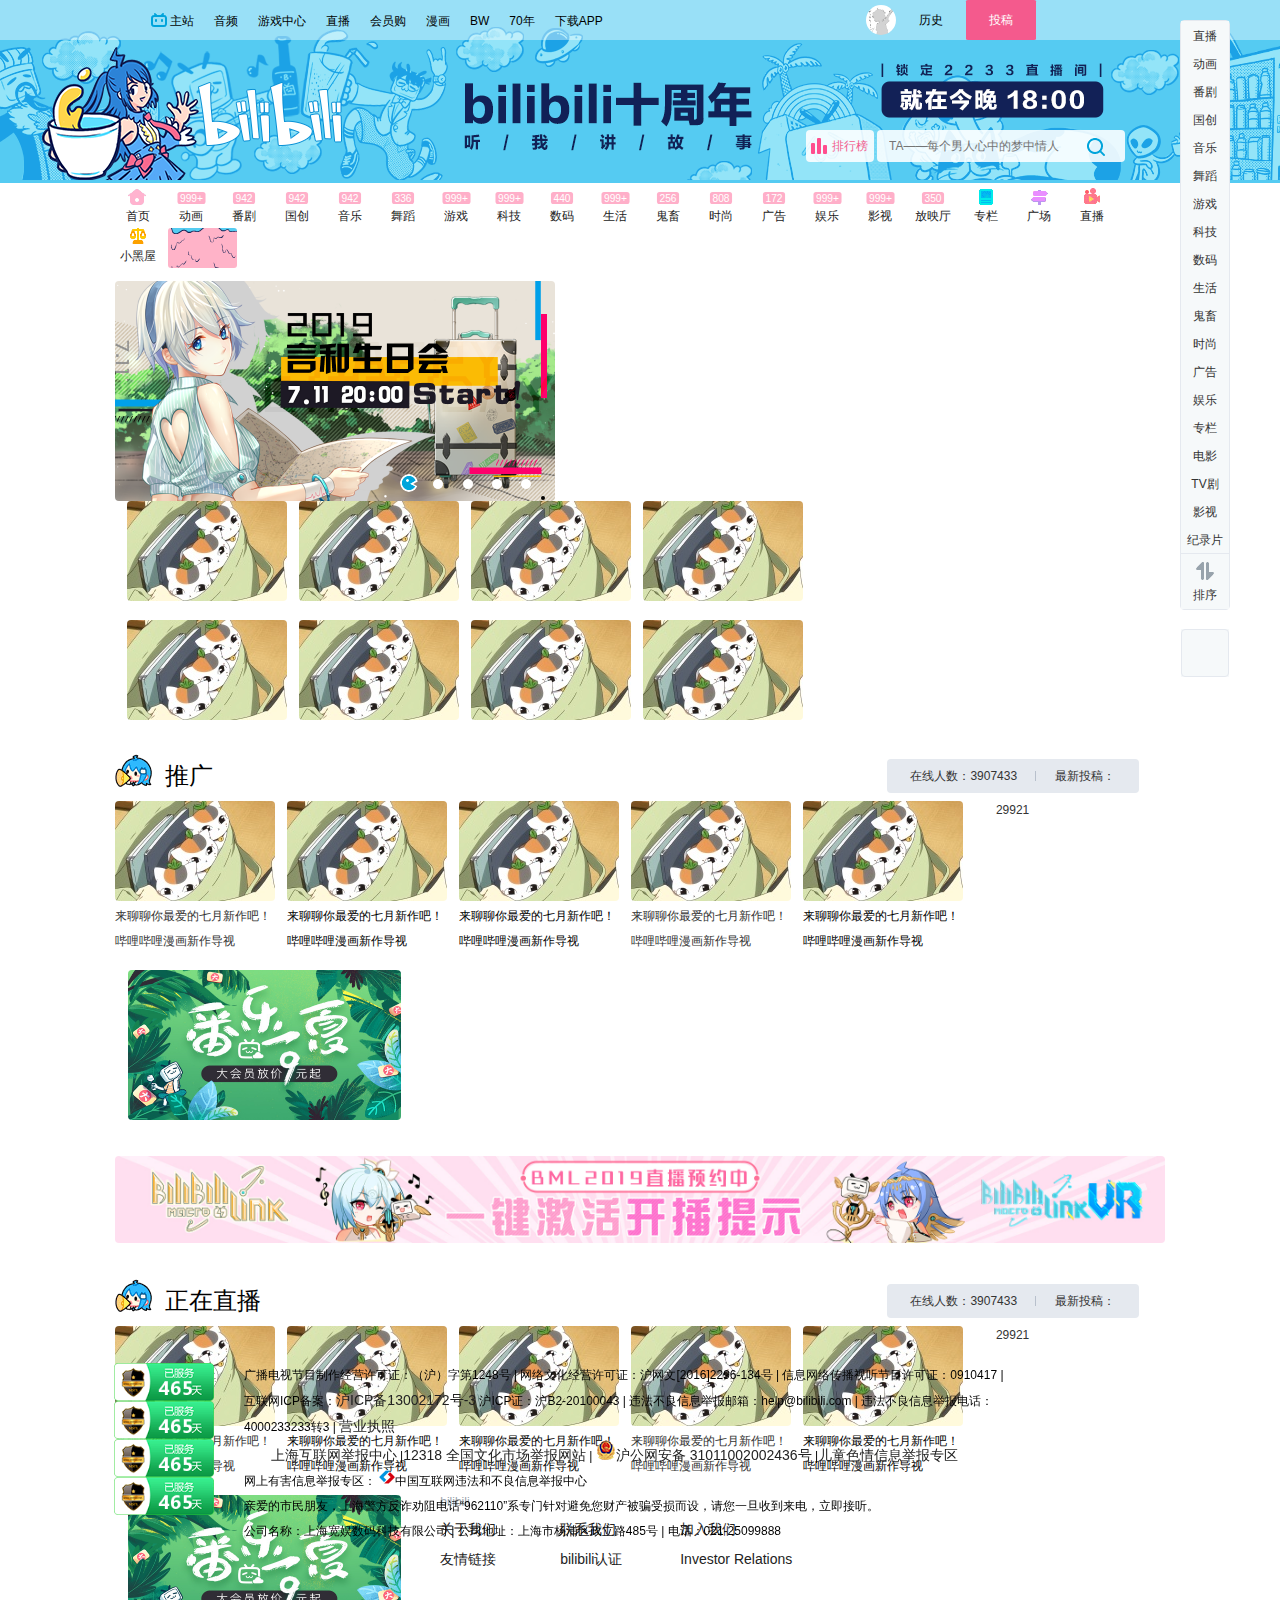
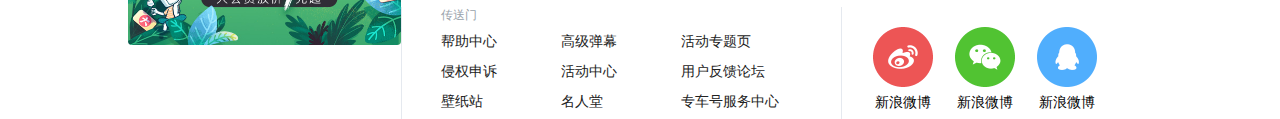
<file: index.html>
<!DOCTYPE html>
<html lang="en">
<head>
    <meta charset="UTF-8">
    <meta name="viewport" content="width=device-width, initial-scale=1.0">
    <meta http-equiv="X-UA-Compatible" content="ie=edge">
    <title>哔哩哔哩 (゜-゜)つロ 干杯~-bilibili</title>
    <link rel="stylesheet" href="css/comm.css">
    <link rel="stylesheet" href="css/index.css">
   

</head>
<body>
<div id="header"></div>
<div class="big_div">
  <!-- 左侧 -->
 <div class="container">
    <!-- 导航 -->
    <nav id="primary-menu" class="primary-menu">
      <ul class="nav-menu">
          <li class="home">
              <a href="#">
                  <div class="nav-name">首页</div>
              </a>

          </li>
          <!-- 动画 -->
          <li>
                <a href="#">
                    <div class="num-wrap"><span>999+</span></div>
                    <div class="nav-name">动画</div>
                </a>
                <ul class="sub-nav">
                    <li><a href="#"><span> MAD·AMV</span></a></li>
                    <li><a href="#"><span>MMD·3D</span></a></li>
                    <li><a href="#"><span>短片·手书·配音</span></a></li>
                    <li><a href="#"><span>特摄</span></a></li>
                    <li><a href="#"><span>综合</span></a></li>
                </ul>
          </li>
          <!-- 番剧 -->
          <li>
            <a href="#">
                <div class="num-wrap"><span>942</span></div>
                <div class="nav-name"> 番剧</div>
            </a>
            <ul class="sub-nav">
                <li><a href="#"><span>连载动画</span></a></li>
                <li><a href="#"><span>完结动画</span></a></li>
                <li><a href="#"><span>资讯</span></a></li>
                <li><a href="#"><span>官方延伸</span></a></li>
                <li><a href="#"><span>新番时间表</span></a></li>
            </ul>
          </li>
          <!-- 国创 -->
          <li>
                <a href="#">
                    <div class="num-wrap"><span>942</span></div>
                    <div class="nav-name">国创</div>
                </a>
                <ul class="sub-nav">
                    <li><a href="#"><span>国产动画</span></a></li>
                    <li><a href="#"><span>国产原创相关</span></a></li>
                    <li><a href="#"><span>布袋戏</span></a></li>
                    <li><a href="#"><span>动态漫·广播剧</span></a></li>
                    <li><a href="#"><span>资讯</span></a></li>
                    <li><a href="#"><span>新番时间表</span></a></li>
                    <li><a href="#"><span>国产动画索引</span></a></li>
                </ul>
          </li>
          <!-- 音乐 -->
          <li>
                <a href="#">
                    <div class="num-wrap"><span>942</span></div>
                    <div class="nav-name">音乐</div>
                </a>
                <ul class="sub-nav">
                    <li><a href="#"><span>原创音乐</span></a></li>
                    <li><a href="#"><span>翻唱</span></a></li>
                    <li><a href="#"><span>VOCALOID</span></a></li>
                    <li><a href="#"><span>电音</span></a></li>
                    <li><a href="#"><span>演奏</span></a></li>
                    <li><a href="#"><span>MV</span></a></li>
                    <li><a href="#"><span>音乐现场</span></a></li>
                    <li><a href="#"><span>音乐综合</span></a></li>
                    <li><a href="#"><span>音频</span></a></li>
                </ul>
          </li>
          <!-- 舞蹈 -->
          <li>
                <a href="#">
                    <div class="num-wrap"><span>336</span></div>
                    <div class="nav-name">舞蹈</div>
                </a>
                <ul class="sub-nav">
                    <li><a href="#"><span>宅舞</span></a></li>
                    <li><a href="#"><span>三次元舞蹈</span></a></li>
                    <li><a href="#"><span>舞蹈教程</span></a></li>
                </ul>
          </li>
          <!-- 游戏 -->
          <li>
                <a href="#">
                    <div class="num-wrap"><span>999+</span></div>
                    <div class="nav-name">游戏</div>
                </a>
                <ul class="sub-nav">
                    <li><a href="#"><span>单机游戏</span></a></li>
                        <li><a href="#"><span>电子竞技</span></a></li>
                        <li><a href="#"><span>手机游戏</span></a></li>
                        <li><a href="#"><span>网络游戏</span></a></li>
                        <li><a href="#"><span>桌游棋牌</span></a></li>
                        <li><a href="#"><span>GMV</span></a></li>
                        <li><a href="#"><span>音游</span></a></li>
                        <li><a href="#"><span>Mugen</span></a></li>
                        <li><a href="#"><span>游戏赛事</span></a></li>
                </ul>
          </li>
          <!-- 科技 -->
          <li>
                <a href="#">
                    <div class="num-wrap"><span>999+</span></div>
                    <div class="nav-name">科技</div>
                </a>
                <ul class="sub-nav">
                    <li><a href="#"><span>趣味科普人文</span></a></li>
                    <li><a href="#"><span>三野生技术协会</span></a></li>
                    <li><a href="#"><span>演讲·公开课</span></a></li>
                    <li><a href="#"><span>星海</span></a></li>
                    <li><a href="#"><span>机械</span></a></li>
                    <li><a href="#"><span>汽车</span></a></li>
                </ul>
          </li>
          <!-- 数码 -->
          <li>
                <a href="#">
                    <div class="num-wrap"><span>440</span></div>
                    <div class="nav-name">数码</div>
                </a>
                <ul class="sub-nav">
                    <li><a href="#"><span>手机平板</span></a></li>
                    <li><a href="#"><span>电脑装机</span></a></li>
                    <li><a href="#"><span>摄影摄像</span></a></li>
                    <li><a href="#"><span>影音智能</span></a></li>
                </ul>
          </li>
          <!-- 生活 -->
          <li>
                <a href="#">
                    <div class="num-wrap"><span>999+</span></div>
                    <div class="nav-name">生活</div>
                </a>
                <ul class="sub-nav">
                    <li><a href="#"><span>搞笑</span></a></li>
                    <li><a href="#"><span>日常</span></a></li>
                    <li><a href="#"><span>美食圈</span></a></li>
                    <li><a href="#"><span>动物圈</span></a></li>
                    <li><a href="#"><span>手工</span></a></li>
                    <li><a href="#"><span>绘画</span></a></li>
                    <li><a href="#"><span>运动</span></a></li>
                    <li><a href="#"><span>其它</span></a></li>
                </ul>
          </li>
          <!-- 鬼畜 -->
          <li>
                <a href="#">
                    <div class="num-wrap"><span>256</span></div>
                    <div class="nav-name">鬼畜</div>
                </a>
                <ul class="sub-nav">
                    <li><a href="#"><span>鬼畜调教</span></a></li>
                    <li><a href="#"><span>音MAD</span></a></li>
                    <li><a href="#"><span>大力VOCAL</span></a></li>
                    <li><a href="#"><span>教程演示</span></a></li>
                </ul>
          </li>
          <!-- 时尚 -->
          <li>
                <a href="#">
                    <div class="num-wrap"><span>808</span></div>
                    <div class="nav-name">时尚</div>
                </a>
                <ul class="sub-nav">
                    <li><a href="#"><span>美妆</span></a></li>
                    <li><a href="#"><span>服饰</span></a></li>
                    <li><a href="#"><span>健身</span></a></li>
                    <li><a href="#"><span>T台</span></a></li>
                    <li><a href="#"><span>风向标</span></a></li>
                </ul>
          </li>
          <!-- 广告 -->
          <li>
                <a href="#">
                    <div class="num-wrap"><span>172</span></div>
                    <div class="nav-name">广告</div>
                </a>
                <ul class="sub-nav">
                    <li><a href="#"><span>广告位</span></a></li>
                </ul>
          </li>
          <!-- 娱乐 -->
          <li>
                <a href="#">
                    <div class="num-wrap"><span>999+</span></div>
                    <div class="nav-name">娱乐</div>
                </a>
                <ul class="sub-nav">
                    <li><a href="#"><span>综艺</span></a></li>
                    <li><a href="#"><span>明星</span></a></li>
                </ul>
          </li>
          <!-- 影视 -->
          <li>
                <a href="#">
                    <div class="num-wrap"><span>999+</span></div>
                    <div class="nav-name">影视</div>
                </a>
                <ul class="sub-nav">
                    <li><a href="#"><span>影视杂谈</span></a></li>
                    <li><a href="#"><span>影视剪辑</span></a></li>
                    <li><a href="#"><span>短片</span></a></li>
                    <li><a href="#"><span>预告·资讯</span></a></li>
                </ul>
          </li>
          <!-- 放映厅 -->
          <li>
                <a href="#">
                    <div class="num-wrap"><span>350</span></div>
                    <div class="nav-name">放映厅</div>
                </a>
                <ul class="sub-nav">
                    <li><a href="#"><span>纪录片</span></a></li>
                    <li><a href="#"><span>电影</span></a></li>
                    <li><a href="#"><span>电视剧</span></a></li>
                </ul>
          </li>
          <!--  专栏 -->
          <li class="last_li">
            <a href="#" class="zhuanlan">
                <div class="nav-name">专栏</div>
            </a>
            <!-- <ul class="sub-nav" id="sub-right-nav1">
                <li><a href="#"><span>纪录片</span></a></li>
                <li><a href="#"><span>电影</span></a></li>
                <li><a href="#"><span>电视剧</span></a></li>
            </ul> -->
          </li>
          <!--  广场 -->
          <li class="last_li">
            <a href="#" class="square">
                <div class="nav-name">广场</div>
            </a>
            <ul class="sub-nav" id="sub-right-nav2">
                <li><a href="#"><span>会员购</span></a></li>
                <li><a href="#"><span>游戏中心</span></a></li>
                <li><a href="#"><span>画友</span></a></li>
                <li><a href="#"><span>芒果TV</span></a></li>
                <li class="left_line">
                    <div>
13245647641631

                    </div>
                </li>

            </ul>
          </li>
          <!--  直播 -->
          <li class="last_li">
            <a href="#" class="zhibo">
                <div class="nav-name">直播</div>
            </a>
            <ul class="sub-nav" id="sub-right-nav3">
                <li><a href="#"><span>全部直播</span></a></li>
                <li><a href="#"><span>游戏直播</span></a></li>
                <li><a href="#"><span>手游直播</span></a></li>
                <li><a href="#"><span>娱乐直播</span></a></li>
                <li><a href="#"><span>电台直播</span></a></li>
                <li><a href="#"><span>绘画直播</span></a></li>
            </ul>
          </li>
          <!--  小黑屋 -->
          <li class="last_li">
            <a href="#" class="black_room">
                <div class="nav-name">小黑屋</div>
            </a>
            <!-- <ul class="sub-nav" id="sub-right-nav4">
                <li><a href="#"><span>纪录片</span></a></li>
                <li><a href="#"><span>电影</span></a></li>
                <li><a href="#"><span>电视剧</span></a></li>
            </ul> -->
          </li>
          <li>
              <img class="img_li" src="img/index_img/8d4ee7355069aab03ee8af85f0407be522f5a1a6.gif" alt="">
          </li>
          </ul>
    </nav>
    <!-- 主体内容 -->
    <section>
      <div class="sec_top">
        <div class="carousel-box" id="carousel">
            <ul class="imgul">
                <li>
                    <a href=""><img class="carousel_img" src="img/section/carousel/carousel-1.png" alt=""></a>
                </li>
                <li>
                    <a href=""><img class="carousel_img" src="img/section/carousel/carousel-2.jpg" alt=""></a>
                </li>
                <li>
                    <a href=""><img class="carousel_img" src="img/section/carousel/carousel-3.jpg" alt=""></a>
                </li>
                <li>
                        <a href=""><img class="carousel_img" src="img/section/carousel/carousel-4.gif" alt=""></a>
                </li>
                <li>
                        <a href=""><img class="carousel_img" src="img/section/carousel/carousel-5.jpg" alt=""></a>
                </li>
                
            </ul>
            <ul class="trig">
                <span class="on" data-time="1"></span>
                <span class="" data-time="2"></span>
                <span class="" data-time="3"></span>
                <span class="" data-time="4"></span>
                <span class="" data-time="5"></span>
            </ul>
        </div>
        <div class="recommend">
            <div class="rec">
                <a href="#">
                    <img src="img/section/recommend/111.jpg" alt="">
                </a>
            </div>
            <div class="rec">
                    <a href="#">
                        <img src="img/section/recommend/111.jpg" alt="">
                    </a>
            </div>
            <div class="rec">
                    <a href="#">
                        <img src="img/section/recommend/111.jpg" alt="">
                    </a>
            </div>
            <div class="rec">
                    <a href="#">
                        <img src="img/section/recommend/111.jpg" alt="">
                    </a>
            </div>
            <div class="rec">
                    <a href="#">
                        <img src="img/section/recommend/111.jpg" alt="">
                    </a>
            </div>
            <div class="rec">
                    <a href="#">
                        <img src="img/section/recommend/111.jpg" alt="">
                    </a>
            </div>
            <div class="rec">
                    <a href="#">
                        <img src="img/section/recommend/111.jpg" alt="">
                    </a>
                </div>
            <div class="rec">
                    <a href="#">
                        <img src="img/section/recommend/111.jpg" alt="">
                    </a>
            </div>
                                
        </div>
      </div>
      <div class="header">
          <i class="bili_icons header1 icon_t"></i>
          <span>推广</span>
      </div>
      <div class="online rad_4">
          <a class="t" href="#">在线人数：3907433</a>
          <em></em>
          <a class="t" href="#">最新投稿：29921</a>
      </div>
      <div class="content1">
       
        <div class="rec">
            <a href="#">
                <img src="img/section/recommend/111.jpg" alt="">
                <p class="t">来聊聊你最爱的七月新作吧！哔哩哔哩漫画新作导视</p>
            </a>
        </div>
        <div class="rec">
            <a href="#">
                <img src="img/section/recommend/111.jpg" alt="">
            </a>
            <p class="t">来聊聊你最爱的七月新作吧！哔哩哔哩漫画新作导视</p>
        </div>
        <div class="rec">
            <a href="#">
                <img src="img/section/recommend/111.jpg" alt="">
            </a>
            <p class="t">来聊聊你最爱的七月新作吧！哔哩哔哩漫画新作导视</p>
        </div>
        <div class="rec">
            <a href="#">
                <img src="img/section/recommend/111.jpg" alt="">
                <p class="t">来聊聊你最爱的七月新作吧！哔哩哔哩漫画新作导视</p>
            </a>
        </div>
        <div class="rec">
            <a href="#">
                <img src="img/section/recommend/111.jpg" alt="">
            </a>
            <p class="t">来聊聊你最爱的七月新作吧！哔哩哔哩漫画新作导视</p> 
        </div>
        <div class=" rec gg">
            <a href="#">
                <img src="img/section/content1/gg.jpg" alt="">
            </a>
       
        </div>
      </div>
      <div class="lazy">
        <img class="rad_4"
        src="img/index_img/lazy.jpg" alt="">
      </div>
      <div class="header">
        <i class="bili_icons header1 icon_t"></i>
        <span id="zb">正在直播</span>
    </div>
    <div class="online rad_4">
        <a class="t" href="#">在线人数：3907433</a>
        <em></em>
        <a class="t" href="#">最新投稿：29921</a>
    </div>
    <div class="content1">
     
      <div class="rec">
          <a href="#">
              <img src="img/section/recommend/111.jpg" alt="">
              <p class="t">来聊聊你最爱的七月新作吧！哔哩哔哩漫画新作导视</p>
          </a>
      </div>
      <div class="rec">
          <a href="#">
              <img src="img/section/recommend/111.jpg" alt="">
          </a>
          <p class="t">来聊聊你最爱的七月新作吧！哔哩哔哩漫画新作导视</p>
      </div>
      <div class="rec">
          <a href="#">
              <img src="img/section/recommend/111.jpg" alt="">
          </a>
          <p class="t">来聊聊你最爱的七月新作吧！哔哩哔哩漫画新作导视</p>
      </div>
      <div class="rec">
          <a href="#">
              <img src="img/section/recommend/111.jpg" alt="">
              <p class="t">来聊聊你最爱的七月新作吧！哔哩哔哩漫画新作导视</p>
          </a>
      </div>
      <div class="rec">
          <a href="#">
              <img src="img/section/recommend/111.jpg" alt="">
          </a>
          <p class="t">来聊聊你最爱的七月新作吧！哔哩哔哩漫画新作导视</p> 
      </div>
      <div class=" rec gg">
          <a href="#">
              <img src="img/section/content1/gg.jpg" alt="">
          </a>
     
      </div>
    </div>



    </section>
 </div>
 <!-- 右侧 侧边栏 -->
 <aside class="right_div">
    <ul class="right_ul">
        <li><a href="#zb">直播</a></li>
        <li><a href="#">动画</a></li>
        <li><a href="#">番剧</a></li>
        <li><a href="#">国创</a></li>
        <li><a href="#">音乐</a></li>
        <li><a href="#">舞蹈</a></li>
        <li><a href="#">游戏</a></li>
        <li><a href="#">科技</a></li>
        <li><a href="#">数码</a></li>
        <li><a href="#">生活</a></li>
        <li><a href="#">鬼畜</a></li>
        <li><a href="#">时尚</a></li>
        <li><a href="#">广告</a></li>
        <li><a href="#">娱乐</a></li>
        <li><a href="#">专栏</a></li>
        <li><a href="#">电影</a></li>
        <li><a href="#">TV剧</a></li>
        <li><a href="#">影视</a></li>
        <li><a href="#">纪录片</a></li>
        <li class="li_sort">
            <i class="li_sort_img"></i>
            <a href="#">排序</a></li>
        <li class="li_top">
            <i class="li_top_img bili_icons"></i>
        </li>
    </ul>
 </aside>
</div>
<div id="footer"></div>
<script src="./js/jquery-3.2.1.js"></script>
<script src="./js/header.js"></script>
<script src="./js/footer.js"></script>
<script src="./js/index.js"></script>
</body>
</html>
</file>
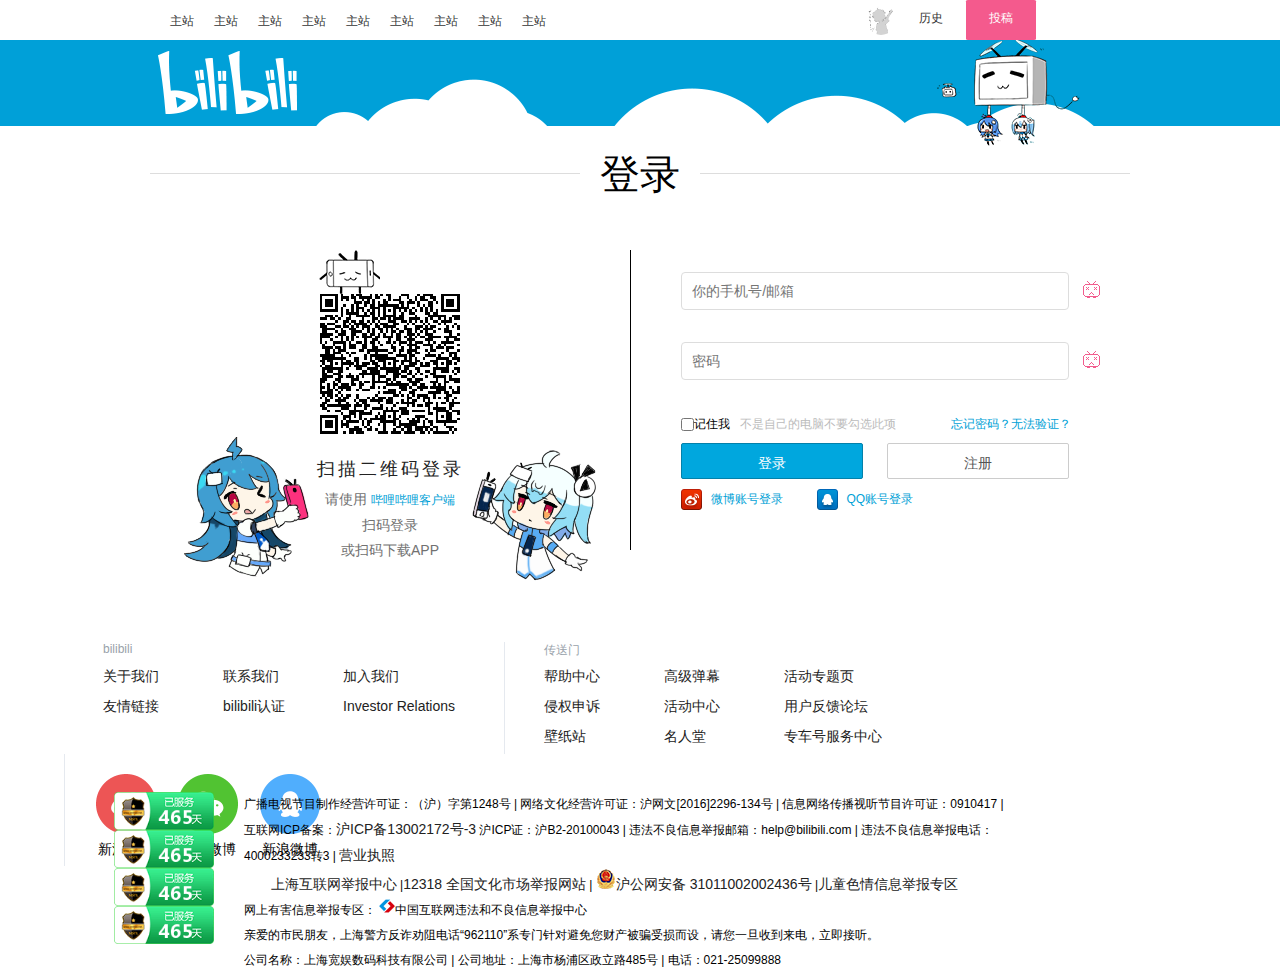
<file: login.html>
<!DOCTYPE html>
<html lang="en">
<head>
    <meta charset="UTF-8">
    <meta name="viewport" content="width=device-width, initial-scale=1.0">
    <meta http-equiv="X-UA-Compatible" content="ie=edge">
    <title>Document</title>
    <link rel="stylesheet" href="css/login.css">
    <link rel="stylesheet" href="css/header.css">
    <link rel="stylesheet" href="css/rl_header.css">
    <link rel="stylesheet" href="css/comm.css">
    <link rel="stylesheet" href="css/footer.css">
</head>
<body>
    <div id="header"></div>
  <div class="title-line">
    <span class="tit">登录</span>
  </div>
  <div class="register-container clearfix">
    <!-- 界面左侧部分 -->
    <div class="left clearfix">
        <!-- 二维码 -->
        <div class="erweima">
            <div class="tv-icon"></div>
            <img src="./img/login/erweima.png" alt="">
        </div>
        <div class="erweima-footer">
            <p class="info-footer">扫描二维码登录</p>
            <p class="app-link">请使用
                <a href="#">哔哩哔哩客户端</a><br>
                扫码登录<br>
                或扫码下载APP
            </p>
        </div>
    </div>
    <!-- 中间分割线 -->
    <div class="line"></div>
    <!-- 右侧部分 -->
    <div class="right">
        <!-- 手机号输入框 -->
        <div class="item username clearfix">
            <input type="text" placeholder="你的手机号/邮箱">
            <span class="status"></span>
            <div class="text">
                <p class="tips"> </p>
            </div>

        </div>
        <!-- 密码输入框 -->
        <div class="item userpwd">
                <input type="password" placeholder="密码">
                <span class="status"></span>
                <div class="text">
                    <p class="tips"></p>
                </div>
        </div>
        <!-- 记住密码 -->
        <div class="remember">
            <label>
                <input type="checkbox" id="chb">记住我<span>不是自己的电脑不要勾选此项</span>
                <a href="#" class="not-checkout">无法验证？</a>
                <a href="#" class="forget-password">忘记密码？</a>
           </label>
        </div>
        <!-- 登录注册按钮 -->
        <div class="div-btn">
            <a class="btn btn-login">登录</a>
            <a class="btn btn-reg" href="./reg.html">注册</a>
        </div>
        <!-- 微博 QQ登录链接 -->
        <div class="sns item">
            <a class="sina" href="#">
                微博账号登录
            </a>
            <a class="tencent" href="#">
                QQ账号登录
            </a>
        </div>
        

    </div>
    
  </div>
  <div id="footer"></div>
  <script src="./js/jquery-3.2.1.js"></script>
  <script src="./js/login.js"></script>
</body>
</html>
</file>
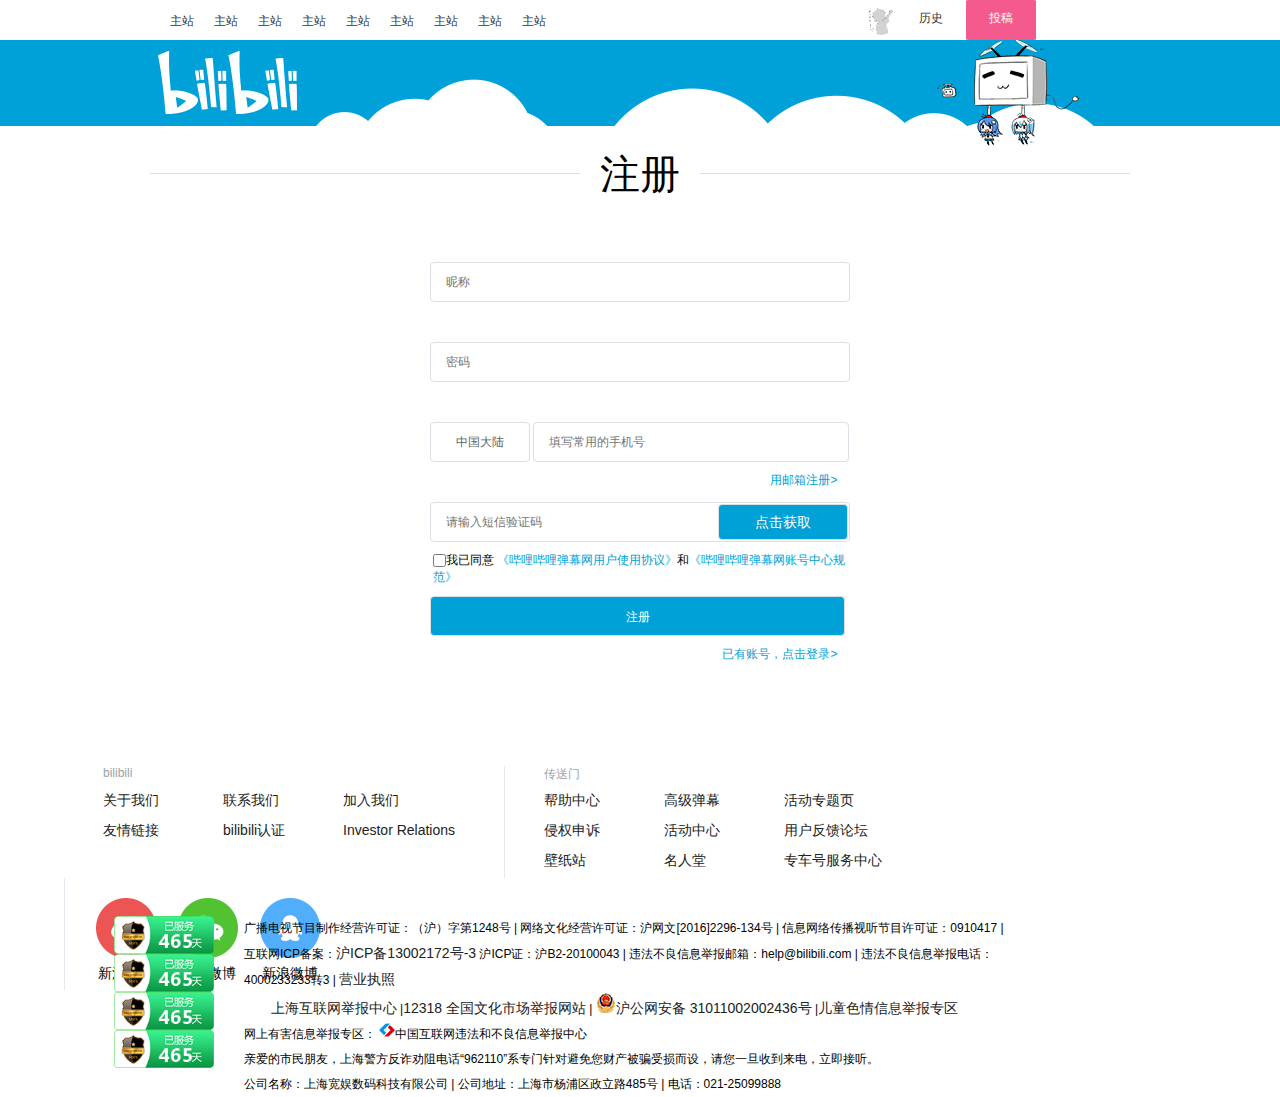
<file: reg.html>
<!DOCTYPE html>
<html lang="en">
<head>
    <meta charset="UTF-8">
    <meta name="viewport" content="width=device-width, initial-scale=1.0">
    <meta http-equiv="X-UA-Compatible" content="ie=edge">
    <title>Document</title>
    <link rel="stylesheet" href="css/reg.css">
    <link rel="stylesheet" href="css/header.css">
    <link rel="stylesheet" href="css/rl_header.css">
    <link rel="stylesheet" href="css/comm.css">
    <link rel="stylesheet" href="css/footer.css">
</head>
<body>
  <div id="header"></div>
  <div class="title-line">
    <span class="tit">注册</span>
  </div>
  <div class="register-container">
    <div class="reg-padd">
      <!-- 昵称 -->
      <div class="uname">
        <input class="el-input-inner" name="uname" type="text" placeholder="昵称" >
    
        <p class="error-message" style="display:inline-block"></p>
      </div>
      <!-- 密码安全验证 -->
      <!-- <div></div> -->
      <div class="safe opacity-none">
        <p>安全系数</p>
        <div class="safe-one"></div>
        <div class="safe-two"></div>
        <div class="safe-three"></div>
        <p class="error-message" style="display:inline-block">123456</p>
      </div>
      <!-- 密码框 -->
      <div class="upwd">
        <input class="el-input-inner" name="upwd" type="password" placeholder="密码">
        
        <p class="error-message" style="display:inline-block"></p>
      </div>
      <div class="safe"></div>
      <!-- 手机号码 -->
      <div class="phone">
        <button class="el-input-inner area">中国大陆</button>
        <input class="el-input-inner phone-input" name="uphone" type="text" placeholder="填写常用的手机号">
    
        <p class="error-message" style="display:inline-block"></p>
      </div>
      <!-- 邮箱链接 -->
      <div class="safe">
        <a href="#" class="safe-email">用邮箱注册></a>
      </div>
      <!-- 验证码 -->
      <div class="vali-phone">
          
          <input class="el-input-inner phone-input" name="uvali" type="number" placeholder="请输入短信验证码">
          <button class="el-input-inner btn-yanzhengma">点击获取</button>
      
          <p class="error-message" style="display:inline-block"></p>
      </div>
      <div class="safe div-agree">
          <input type="checkbox" class="agree">我已同意
          <a href="#">《哔哩哔哩弹幕网用户使用协议》</a>和<a href="#">《哔哩哔哩弹幕网账号中心规范》</a>
      </div>
      <!-- 注册按钮 -->
      <div class="reg">
        <button class="safe el-input-inner btn-reg">注册</button>
      </div>
      <!-- 直接登录链接 -->
      <div class="safe">
          <a href="#" class="safe-email">已有账号，点击登录></a>
      </div>
    </div> 
  </div>
  <div id="footer"></div>
  <script src="/js/jquery-3.2.1.js"></script>
  <script src="./js/reg.js"></script>
</body>
</html>
</file>
<file: css/index.css>
/*****清除浮动****/
.primary-menu .nav-menu  .sub-nav::after,.container .primary-menu::after,.container section::after,section .sec_top::after,.content1::after{
    content: "";
    display: block;
    clear: both;
}
/* icons精灵图的引用 */
.bili_icons{
    background: url(../img/icons.png);
}
/******** 右侧侧边栏样式 *****/
aside{
    position: fixed;
    height: 590px;
    top: 20px;
    right: 50px;
    border: 1px solid #e5e9ef;
    border-radius: 4px;
}
.right_ul li{
    /* background:  */
    background: #f6f9fa;
    /* color: #fff; */
    list-style: none;
    width: 48px;
    height: 28px;
    line-height: 30px;
    text-align: center;
    transition: background .5s,color .5s;
}
.right_ul li:first-child,{
    background: #00a1d6;
    /* color: #fff; */
}
.tri,.right_ul li:hover{
    background: #00a1d6 !important;
    color: #fff !important;

}
.right_ul li:hover a,.tri a{
    color: #fff;

}
.right_ul li a{
    width: 48px;
    height: 28px;
    text-decoration: none;
    /* color: #222; */
    /* color: #f00; */
    /* color: #000; */
}

.right_ul .li_sort{
    padding:8px 0;
    width: 48px;
    height: 56px;
    border-top: 1px solid #e5e9ef;
}
.right_ul .li_sort .li_sort_img{
    display: block;
    margin: 0 auto;
    background: url(../img/icons.png);
    background-position: -663px -151px;
    height: 18px;
    width: 18px;
}

.right_ul .li_top{
    height: 48px;
}
.right_ul .li_top_img{
    display: block;
    height: 48px;
    background-position: -648px -72px;
    background: url(../img/icons.png);
    border: 1px solid #e5e9ef;
    border-radius: 4px;
    margin-top:20px; 
}

/******** 首页导航栏样式 *****/
.container{
    margin: 0 auto;
    width: 82%;
    height: 1000px;
    /* border:2px solid #f00; */
}
.primary-menu{
    position: relative;
}

.primary-menu .nav-menu li{
    width: 46px;
    float:left;
    list-style: none;
    text-align: center;
    margin-right:7px;
}
.primary-menu .nav-menu .home a{
    background-image: url(../img/icons.png);
    background-position: -650px -1170px ;
}
.primary-menu .nav-menu li a{
    display: block;
    text-decoration: none;
    color:#222;
}
.home a::before{
    display: table;
    content: "";

}
.primary-menu .nav-menu li .num-wrap span{
    background-color: #ffafc9;
    color: #fff;
    padding: 1px 3px;
    height: 14px;
    font-size: 12px;
    max-width: 48px;
    line-height: 14px;
    border-radius: 3px;
    transform:scale(.85)!important;
    display: inline-block;
}
.nav-menu .num-wrap{
    width: 46px;height: 14px;
    text-align: center;
    position: absolute;
    top: 8px;
}
.primary-menu .nav-menu li .nav-name{
    padding-top:8px; 
     height: 40px;
     line-height: 50px;
     vertical-align: middle;
     text-align: center;
}
.primary-menu .nav-menu .home a .nav-name{
    padding-top: 23px;
    line-height: 20px;
}
.primary-menu .nav-menu li .sub-nav{
    display: none;
    width:135px;
    background: #fff;
    box-shadow: 0 2px 4px rgba(0,0,0,.16);
    border-radius: 0 0 4px 4px;
    position: absolute;
}

.primary-menu .nav-menu li:hover .sub-nav{
    display: block;
    
}
.primary-menu .nav-menu   li .sub-nav li{
    font-size: 12px;
    min-width: 120px;
    height: auto;
    line-height: 20px;
}
.primary-menu .nav-menu  .sub-nav li a{
    background:  url(../img/icons2.png) 0 -862px no-repeat;
    margin-left:10px; 

    padding: 5px 15px 5px 15px;
    text-align: left;
}
.nav-menu .side-nav{
    width: 46px;
    height: 40px;
}
.nav-menu .side-nav a{
    
    float: left;
    width: 46px;
    height: 22px;
}
.nav-menu .side-nav a i{
    background-image: url(../img/icons.png);
    background-position: -1432px -234px ;
    width: 20px;
    height: 20px;
}


.primary-menu .nav-menu .last_li a{
    background-image: url(../img/icons.png);
   

}
 #sub-right-nav1,#sub-right-nav2,#sub-right-nav3,#sub-right-nav4 {
    width: 500px;   
    height: 300px;
    position: absolute;
}
#sub-right-nav1 li,#sub-right-nav2 li,#sub-right-nav3 li,#sub-right-nav4 li{
    float: none;
    padding-left:10px; 
}
#sub-right-nav2 :first-child a{
    background: url(../img/index_img/icon-pc.png)0px 8px no-repeat;
}
#sub-right-nav2 :nth-child(2) a{
    background: url(../img/icons.png)-282px -1233px no-repeat;
}
#sub-right-nav2 :nth-child(3) a{
    background: url(../img/icons.png)-282px -1362px no-repeat;
}
#sub-right-nav2 :nth-child(4) a{
    background: url(../img/icons.png)-282px -1425px no-repeat;
}
#sub-right-nav1 .left_line,#sub-right-nav2 .left_line,
#sub-right-nav3 .left_line,
#sub-right-nav4 .left_line{
    display: inline-block;
    width: 360px;
    height: 260px;
    position: absolute;
    top: 20px;
    right: 0px;
    border-left:1px solid #ccc; 

}
.primary-menu .nav-menu .last_li .zhuanlan{
    background-position: -73px -1810px ;
}
.primary-menu .nav-menu .last_li .square{
    background-position: -73px -2002px ;
}
.primary-menu .nav-menu .last_li .zhibo{
    background-position: -73px -1875px ;
}
.primary-menu .nav-menu .last_li .black_room{
    background-position: -73px -1939px ;
}
.primary-menu .nav-menu .img_li{
    margin-top: 5px;
    border-radius: 3px;
}
/********** 主体内容 *************/
/***** 轮播图 ******/
section{
    margin-top: 10px;
}
.container section .carousel-box{
    width:440px;
    height: 220px;
    /* border:2px solid #fe23fe; */
    float: left;
    overflow: hidden;
    position: relative;
}
.container section .carousel-box .imgul{
    width: 2200px;
    /* overflow: hidden; */
    height: 220px;
    margin-left:0px ;
    transition: all .3s linear;

}
.container section .carousel-box .imgul::after{
    display: block;
    content: "";
    clear: both;
}
.container section .carousel-box .imgul li{
    float: left;
}

.container section .carousel-box .carousel_img{
    width:440px;
    height: 220px; 
    border-radius: 4px;
}
.container section .carousel-box .trig{
    position: absolute;
    z-index: 3;
    bottom: 6px;
    right: 20px;
} 
.container section .carousel-box ul.trig span{
    width: 18px;
    height: 18px;
    background-image: url(../img/icons.png);
    background-position: -855px -790px;
    background-color: transparent;
    transition: none;
}
.container section .carousel-box .trig span{
    display: inline-block;
    width: 10px;
    height: 10px;
    margin-left: 8px;
    border-radius: 10px;
    background: #fff;
    cursor: pointer;
    transition: all .3s;
}
.container section .carousel-box ul.trig span.on{
    background-position: -855px -727px !important; 
    width: 18px;
    height: 18px;
}
.container section .carousel-box ul.trig span.spanhover{
    background-position: -919px -790px;
}
.container section .recommend{
    width: 690px;
    height: 220px;
    float: left;
    /* border: 1px solid #ff0; */
}
.container section .rec{
    margin-bottom: 16px;
    margin-left: 12px;
    float: left;
    width: 160px;
    /* position: relative; */
  
}
.container section .rec img{
    width: 160px;
    height: 100px;  
    border-radius: 4px;
    /* border: 5px solid #000; */
}


section .header{
    width: 73.5%;
    height: 50px;
    margin-top: 30px;
    float: left;
}
section .online{
    /* border: 2px solid #0f0; */
    width: 24%;
    height: 34px;
    margin-top: 38px;
    margin-bottom: 8px;
    float: left;
    padding: 0 10px;
    text-align: center;
    line-height: 34px;
    background: #e5e9ef;
}
section .online em{
    display: inline-block;
    border-left: 1px solid #b8c0cc;
    height: 10px;
    line-height: 10px;
    margin: 12px 15px 0;
    vertical-align: top;

}
section .header .icon_t{
    width: 40px;
    height: 40px;
    display: inline-block;
    margin-right:10px;
    float: left;

}
section .header .header1{
    background-position: -141px -75px;

}
section .header span{
    display: block;
    font-size: 24px;
    line-height: 50px;
    float: left;
}
/* 设置文字链接效果 */
.container section .t{
    line-height: 25px;
    transition: all .5s;
}
.container section .t:hover{
    color: #00a1d6;
}
.content1 .rec:first-child{
    margin-left: 0px;
}
.container section .gg{
    width: 273px;
    height: 150px;
    float: left;
    margin-left: 13px;
}
.container section .gg img{
    width: 273px;
    height: 150px;
}
section .lazy{
    margin-top: 20px;
    height: 100%;
    width: 100%;
}
section .lazy img{
    width: 100%;
}
</file>
<file: css/login.css>
.register-container a{
    font-size: 12px;
    color: #00a1d6;
}
.title-line {
    width: 980px;
    height: 28px;
    margin: 0 auto;
    border-bottom: 1px solid #ddd;
    margin-bottom: 28px;
    text-align: center;
}
.title-line .tit {
    height: 56px;
    line-height: 56px;
    margin: 0 auto;
    padding: 0 20px;
    font-size: 40px;
    background: #fff;
    text-align: center;
}
.register-container{
    width: 980px;
    /* border: 2px solid #ff2; */
    margin: 0 auto;
    padding: 20px 0;
}
.register-container .left .erweima{
    width: 100%;
    /* border:2px solid #f0e; */
    padding-top: 72px;
    position: relative;
    text-align: center;
    float: left;

}
.register-container .left .erweima .tv-icon{
    width: 70px;
    height: 70px;
    background: url("../img/login/download.png") ;
    /* border: 1px solid #f00; */
    position: absolute;
    top: 10px;
    left: 160px;
}
/* 左侧的下半部分 */
.register-container .left .erweima-footer{
    width: 480px;
    height: 155px;
    background: url("/img/login/erweima-s-person.png") 0 -7px no-repeat;
    float: left;
}
.register-container .left .erweima-footer .info-footer{
    padding-top: 20px;
    text-align: center;
    color: #222;
    font-size: 18px;
    letter-spacing: 3px;
    margin-bottom: 5px;
}
.register-container .left .erweima-footer .app-link{
    text-align: center;
    color: #717171;
    font-size: 14px;
}
/* 中间分割线 */
.register-container .line{
    /* width: 1px; */
    height: 300px;
    border-right:1px solid #000;
    float: left; 
    margin-top: 28px;
}
.register-container .right,.left{
    float: left;
    width: 49%;
    vertical-align: middle;
}
.register-container .right{
    padding-left: 50px;

}
.register-container .right .item:first-child{
    margin-top: 50px;
}
.register-container .right .item{
    width: 100%;
    position: relative;
}
.register-container .right .item input{
    width: 388px;
    border: 1px solid #ddd;
    color: #aaa;
    font-size: 14px;
    padding: 10px;
    height: 38px;
    vertical-align: middle;
    border-radius: 4px;
}
.register-container .right .item .status{
    background: url("/img/login/login-status.png") no-repeat;
    background-position: -37px -38px;
    position: absolute;
    top: 8px;
    right: 10px;
    width: 20px;
    height: 20px;
}
.register-container .right .item .text{
    margin: 6px 0;
    font-size: 12px;
    height: 20px;
    line-height: 20px;
}
.register-container .right .item .text .tips{
    color: #f66495;
    float: left;
}
.register-container .right .remember input{
    vertical-align: middle;
}
.register-container .right .remember{
    margin: 10px 0;
    padding-right: 40px;
}
.register-container .right .remember span{
    color: #bbb;
    margin-left: 10px;
}
.register-container .right .remember .not-checkout,.forget-password{
    float:right;
}
.register-container .right .div-btn .btn{
    color: #555;
    display: inline-block;
    height: 36px;
    border: 1px solid #ccc;
    border-radius: 2px;
    width: 182px;
    line-height: 38px;
    font-size: 14px;
    text-align: center;
    cursor: pointer;
    transition: all .3s;
}
.register-container .right .div-btn .btn-login{
    border: 1px solid #0381aa;
    color: #fff;
    background-color: #00a7de;
}
.register-container .right .div-btn .btn-reg{
    margin-left: 20px;
}
.register-container .right .sns{
    /* height: 50px; */
    margin-top: 10px;
}
.register-container .right .sns .sina,.tencent{
    display: inline-block;
    /* height: 40px; */
    
    line-height: 21px;
}
.register-container .right .sns .sina{
    background: url("../img/login/sns.png") no-repeat 0px 0px;
}
.register-container .right .sns .tencent{
    background: url("../img/login/sns.png") no-repeat 0px -41px;
    margin-left: 30px;
    
}
.register-container .right .sns .sina,.tencent{
    padding-left: 30px;
}
</file>
<file: css/rl_header.css>
.bg{
    background: #00a0d8;
    height: 86px;
    text-align: center;
    margin-bottom: 20px;
}
</file>
<file: css/footer.css>
body, button, input, select, textarea {
        font: 12px Helvetica Neue,Helvetica,Arial,Microsoft Yahei,Hiragino Sans GB,Heiti SC,WenQuanYi Micro Hei,sans-serif;
}
    .footer{
   
        width: 90%;
        margin: 30px auto;
        position: relative;
    }
       
    .footer li{
        float: left;
        width: 440px;
        height: 112px;
        padding:0 39px 0;
        list-style: none;
    }
    .footer li+li{border-left: 1px solid #e5e9ef;}
    .footer a{
       
        text-decoration: none;
        color: #222222;
        font-size: 14px;
        cursor: pointer;

    }
    .footer ul li div{
        width: 120px;
        height: 14px;
        float: left;
        margin-bottom: 16px;

    }
   
    .footer .tips{
        float: none;
        margin-bottom: 1rem;
        color: #99a2aa;
    }
    .footer li.li_img_log{
        width: 300px;
        padding: 20px;
        
    }
    .footer .li_img_log .phone{width: 82px;height: 80px;text-align: center;}
    .footer .img_logo{
        width: 60px;height: 60px;
        /* margin-left: 10px; */
    }
    .footer .em_f{
        font-size: 14px;
        /* color: #222; */
        font-weight:normal;
        text-align: center;

    }
    .footer .div_confirm1{
        position: absolute;
        left: 50px;
        top:150px;
        display: inline-block;
    }
    .footer .div_confirm2{
        position: absolute;
        left: 180px;
        top:150px;
        display: inline-block;
        padding-right: 200px;
        line-height: 24px;
    }

    .img_confirm{
        display: block;
        width: 100px;

    }
    p{
        line-height: 25px;
    }
</file>
<file: css/reg.css>
.register-container a{
    font-size: 12px;
    color: #00a1d6;
}
.title-line {
    width: 980px;
    height: 28px;
    margin: 0 auto;
    border-bottom: 1px solid #ddd;
    margin-bottom: 28px;
    text-align: center;
}
.title-line .tit {
    height: 56px;
    line-height: 56px;
    margin: 0 auto;
    padding: 0 20px;
    font-size: 40px;
    background: #fff;
    text-align: center;
}
.register-container{
    width: 980px;
    /* border: 2px solid #ff2; */
    margin: 0 auto;
    padding: 60px 0;
}
.reg-padd{
    width: 700px;
    padding-left:280px;
    display: inline-block;

}
.el-input-inner{
    -webkit-appearance: none;
    background-color: #fff;
    background-image: none;
    border-radius: 4px;
    border: 1px solid #dcdfe6;
    -webkit-box-sizing: border-box;
    box-sizing: border-box;
    color: #606266;
    display: inline-block;
    font-size: inherit;
    height: 40px;
    line-height: 20px;
    outline: 0;
    padding: 0 15px;
    -webkit-transition: border-color .2s cubic-bezier(.645,.045,.355,1);
    transition: border-color .2s cubic-bezier(.645,.045,.355,1);
    width: 420px;;
}
.uname,.upwd,.safe,.phone,.vali-phone{
    position: relative;
}
.error-message{
    color: #f45d90;
    position: absolute;
    right: -15px;
    top: 0px;
    transform: translate3d(100%,0,0);
    font-size: 12px;
    padding: 10px 0;

}
.safe{
    width: 415px;
    height:40px;
    margin: 0 auto;
    /* text-align: center; */
    /* line-height: 20px; */
    padding: 10px;
    
}
.safe>p{
    float: left;
}
.safe>div{

    width: 30px;
    height: 5px;
    border-radius: 5px;
    margin-left: 15px;
    margin-top: 5px;
    margin-right: 10px;
    float: left;
}
.safe>.safe-one{
    background-color: red;
}
.safe>.safe-two{
    background-color: #ff7f00;
}
.safe>.safe-three{
    background-color: #f0f028
}
.phone .area{
    width:100px;
    height: 40px;
}
.phone .phone-input{
    width:316px;
}
.safe .safe-email{
    float: right;
}
.vali-phone .btn-yanzhengma{
    width:130px;
    height: 36px;
    position: absolute;
    top: 2px;
    right:2px;
    background-color: #00a1d6;
    color: #fff;
    font-size: 14px;
    padding: 0 4px;
}
.safe.div-agree{
    height: 54px;
    padding: 10px 0;
}
.safe .agree{
    vertical-align: middle;
    
}
.reg .btn-reg{
    background-color: #00a1d6;
    color: #fff;

}
</file>
<file: css/comm.css>
@charset "UTF-8";
/*css reset*/
* {
  margin: 0;
  padding: 0;
  box-sizing: border-box; 
  font-size: 12px;
}
a{
  text-decoration: none;
  color: #333;
  /* line-height: 25px; */
}
.rad_4{
  border-radius: 4px;
}
.clearfix::after{
  content: "";
  display: block;
  clear: both;
}
.dis-none{
  display: none;
}
.opacity-none{
  opacity: 0;
}
</file>
<file: css/header.css>
@charset "UTF-8";
/*css reset*/


.banner{
  height: 183px;
  width:100%;
  background:url("../img/index_img/banner1.png");
  margin:0 auto; 
  overflow: hidden;
 }
 .banner .bili_tex{
     float: left;
     margin-top: 20px;
     margin-left: 160px; 
     clear: both;
 }
 .banner_top{
     width: 100%;
     background:rgba(255,255,255,.4);
 }
 .banner_top::after{
     content:"";
     display:block;
     clear: both;
 }
 .banner_top .top_left{
     position: relative;
     width: 40%;
     margin-left:150px; 
     float: left;
     height: 40px;
 }
 .banner_top .top_left li .zhuzhan{
     position: absolute;
     top:10px;
     left:-5px;
     background: url(../img/icons.png) -914px -85px;
     height: 40px;
     width: 40px;

 }
 .banner_top .top_left li:first-child{
     width: 54px;
     /* align-content: center; */
     padding-left: 20px;
 }
 .banner_top .top_left li{
     height: 40px;
     float: left;
     list-style: none;
     line-height: 42px;
     padding:0px 10px;
 }
 .banner_top .top_left li:hover{
    background: rgba(255,255,255,.5);
 }
 .banner ul .li_a{
     text-decoration: none;
     color: #000;
     line-height: 20px;
 }
 .banner_top .top_right{
     width: 30%;
     float:right;
     height: 40px;
 }
 .banner_top .top_right li{
     height: 40px;
     width: 70px;
     float: left;
     list-style: none;
     text-align: center;
 }
 .banner_top .top_right li .a_tex{
     
     display: inline-block;
     width: 70px;height: 40px;
     padding: 10px;
 }
 .banner_top .top_right li .a_tg{
     background: #f45a8d;
     color: #fff;
     border-radius: 3%;
 }


 .banner_top .mini_head{
     height: 30px;
     border-radius: 50%;
     margin-top: 5px;
     float: right;
 }
 .banner_top .mini-hover:hover .mini-login{
    display: block;
 }
 .banner_top .mini-login{
     display: none;
     position: absolute;
     top: 36px;
     right: 260px;
     width: 344px;
     /* height: 200px; */
     z-index: 333;
     background: #fff;
     /* align-content: center; */
     /* margin: 0px auto; */
     text-align: left;
     padding: 12px;
     /* border: 2px solid #ff0; */
 }
 .banner_top .mini-login .tip{
     color:#6d757a;
     font-size: 12px;
 }
 .banner_top .mini-login .img{
    width: 320px;
    height: 200px;
    background: url(../img/header/danmu.png);
    position: relative;
    overflow: hidden;
 }
 .banner_top .mini-login .img img:first-child{
     position: absolute;
     left: 0px;
     /* transition: all 5s linear; */
 }
 .danmu{
     left: -300px;
 }
 .banner_top .mini-login .img img:last-child{
     position: absolute;
     left: 320px;
 }
 .search{
     float: right;
     margin-right: 74px;
     margin-top: 90px;
     display: flex;
     width: 400px;

     
 }
 .inp_bg{
    

     position: relative;
     width:68px;
     border-radius: 5%;
     height: 30px;
     line-height: 32px;
 }
 .inp_bg .inp_bg_a{
     position: absolute;
     color: #f00;
     text-decoration: none;
     background-color: hsla(0,0%,100%,.88);
     top: 0px;
     left: 0px;
     height: 32px;
     line-height: 32px;
     width: 68px;
     border-radius: 4px;
     width: 68px;
     transition: background-color .2s;
 }
 .inp_bg .inp_bg_a span{
     background: url(../img/icons.png) -659px -655px no-repeat;
     padding-left: 26px;
     color: #f25d8e;
     display: inline-block;
     height: 32px;
 }
 .search .searchform{
    background-color: hsla(0,0%,100%,.88);
    display: block;
    height: 32px;
    border-radius: 4px;
    transition: background-color .2s;
    margin-left: 3px;
 }
 .search .searchform .inp_search{
    float: left;
    width: 200px;
    color: #222;
    font-size: 12px;
    overflow: hidden;
    height: 32px;
    line-height: 32px;
    padding: 0 12px;
    border: 0;
    box-shadow: none;
    background-color: transparent;
 }
 .search .searchform .search_submit{
    display: block;
    width: 48px;
    cursor: pointer;
    height: 32px;
    background: url(../img/icons.png) -653px -720px;
    border: 0px;
    /* display: block; */

 }
</file>
